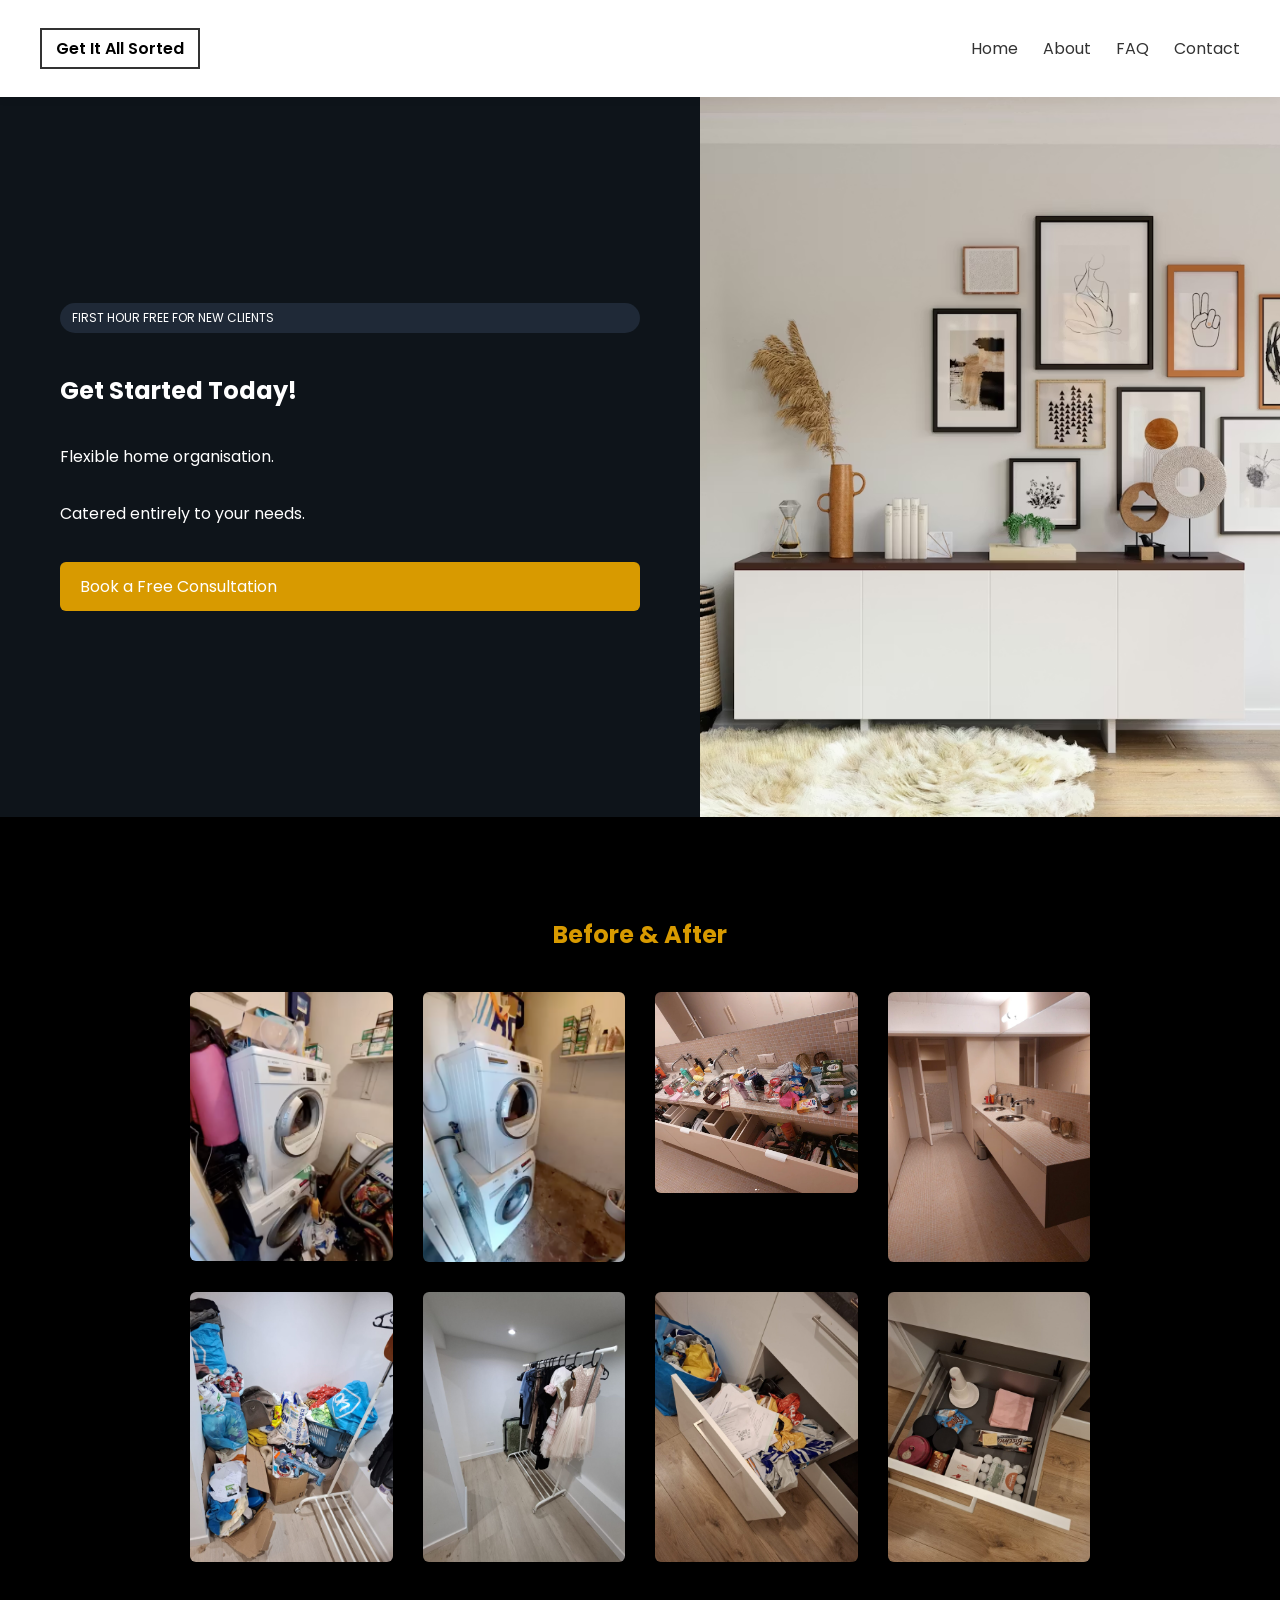
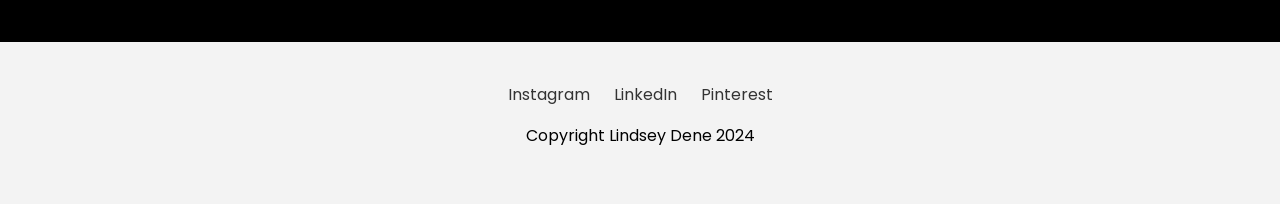
<file: index.html>
<!DOCTYPE html>
<html lang="en">
<head>

<meta charset="UTF-8">
<meta name="viewport" content="width=device-width, initial-scale=1.0">

<title>Get It All Sorted</title>

<link rel="stylesheet" href="style.css">
<link href="https://fonts.googleapis.com/css2?family=Poppins:wght@300;500;700&display=swap" rel="stylesheet">

</head>

<body>

<nav class="navbar">

<div class="logo-box">Get It All Sorted</div>

<ul>
<li><a href="index.html">Home</a></li>
<li><a href="about.html">About</a></li>
<li><a href="faq.html">FAQ</a></li>
<li><a href="contact.html">Contact</a></li>
</ul>

</nav>

<main>

<section class="hero">

<div class="hero-left">

<span class="hero-tag">FIRST HOUR FREE FOR NEW CLIENTS</span>

<h1>Get Started Today!</h1>

<p>Flexible home organisation.</p>
<p>Catered entirely to your needs.</p>

<a href="contact.html" class="cta-btn">Book a Free Consultation</a>

</div>

<div class="hero-right">
<img src="images/hero.jpg">
</div>

</section>


<section id="gallery" class="gallery">

<h2>Before & After</h2>

<div class="gallery-grid">

<img src="images/before1.jpg">
<img src="images/after1.jpg">

<img src="images/before2.jpg">
<img src="images/after2.jpg">

<img src="images/before3.jpg">
<img src="images/after3.jpg">

<img src="images/before4.jpg">
<img src="images/after4.jpg">

</div>

</section>

</main>


<footer class="site-footer">

<div class="socials">

<a href="https://instagram.com/getitall.sorted" target="_blank">Instagram</a>
<a href="https://www.linkedin.com/in/lindseydene/" target="_blank">LinkedIn</a>
<a href="https://pinterest.com/getitallsortedout" target="_blank">Pinterest</a>

</div>

<p>Copyright Lindsey Dene 2024</p>

</footer>

<script src="script.js"></script>

</body>
</html>
</file>
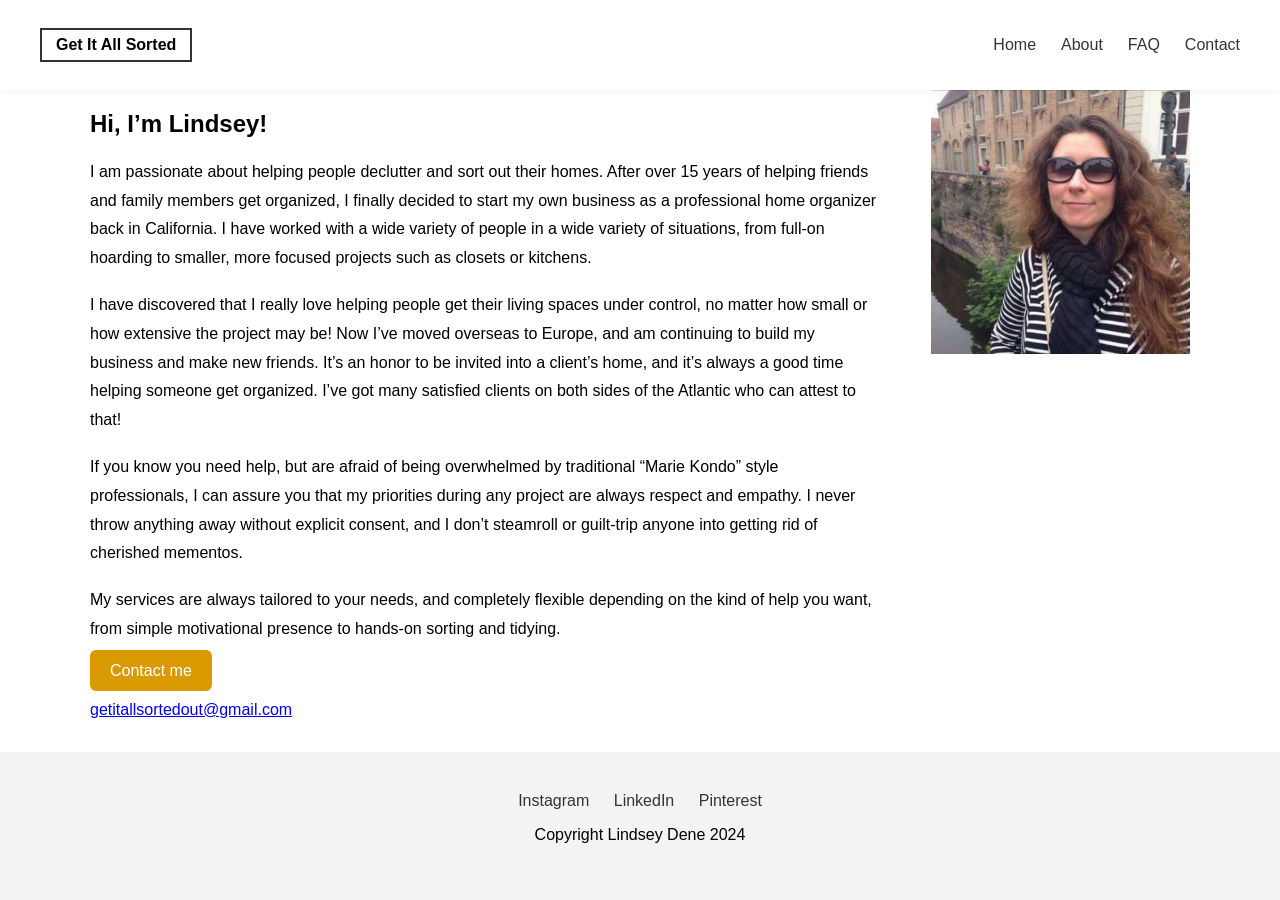
<file: about.html>
<!DOCTYPE html>
<html lang="en">
<head>

<meta charset="UTF-8">
<meta name="viewport" content="width=device-width, initial-scale=1.0">

<title>About | Get It All Sorted</title>

<link rel="stylesheet" href="style.css">

</head>

<body>

<nav class="navbar">

<div class="logo-box">Get It All Sorted</div>

<ul>
<li><a href="index.html">Home</a></li>
<li><a href="about.html">About</a></li>
<li><a href="faq.html">FAQ</a></li>
<li><a href="contact.html">Contact</a></li>
</ul>

</nav>

<main>

<section class="about-page">

<div class="about-container">

<div class="about-text">

<h2>Hi, I’m Lindsey!</h2>

<p>
I am passionate about helping people declutter and sort out their homes. After over 15 years of helping friends and family members get organized, I finally decided to start my own business as a professional home organizer back in California. I have worked with a wide variety of people in a wide variety of situations, from full-on hoarding to smaller, more focused projects such as closets or kitchens.
</p>

<p>
I have discovered that I really love helping people get their living spaces under control, no matter how small or how extensive the project may be! Now I’ve moved overseas to Europe, and am continuing to build my business and make new friends. It’s an honor to be invited into a client’s home, and it’s always a good time helping someone get organized. I’ve got many satisfied clients on both sides of the Atlantic who can attest to that!
</p>

<p>
If you know you need help, but are afraid of being overwhelmed by traditional “Marie Kondo” style professionals, I can assure you that my priorities during any project are always respect and empathy. I never throw anything away without explicit consent, and I don’t steamroll or guilt-trip anyone into getting rid of cherished mementos.
</p>

<p>
My services are always tailored to your needs, and completely flexible depending on the kind of help you want, from simple motivational presence to hands-on sorting and tidying.
</p>

<a href="contact.html" class="cta-btn">Contact me</a>

<p class="email">
<a href="mailto:getitallsortedout@gmail.com">getitallsortedout@gmail.com</a>
</p>
  
</div>

<div class="about-image">
<img src="images/lindsey.jpg">
</div>

</div>

</section>

</main>

<footer class="site-footer">

<div class="socials">

<a href="https://instagram.com/getitall.sorted">Instagram</a>
<a href="https://www.linkedin.com/in/lindseydene/">LinkedIn</a>
<a href="https://pinterest.com/getitallsortedout">Pinterest</a>

</div>

<p>Copyright Lindsey Dene 2024</p>

</footer>

</body>

</html>
</file>
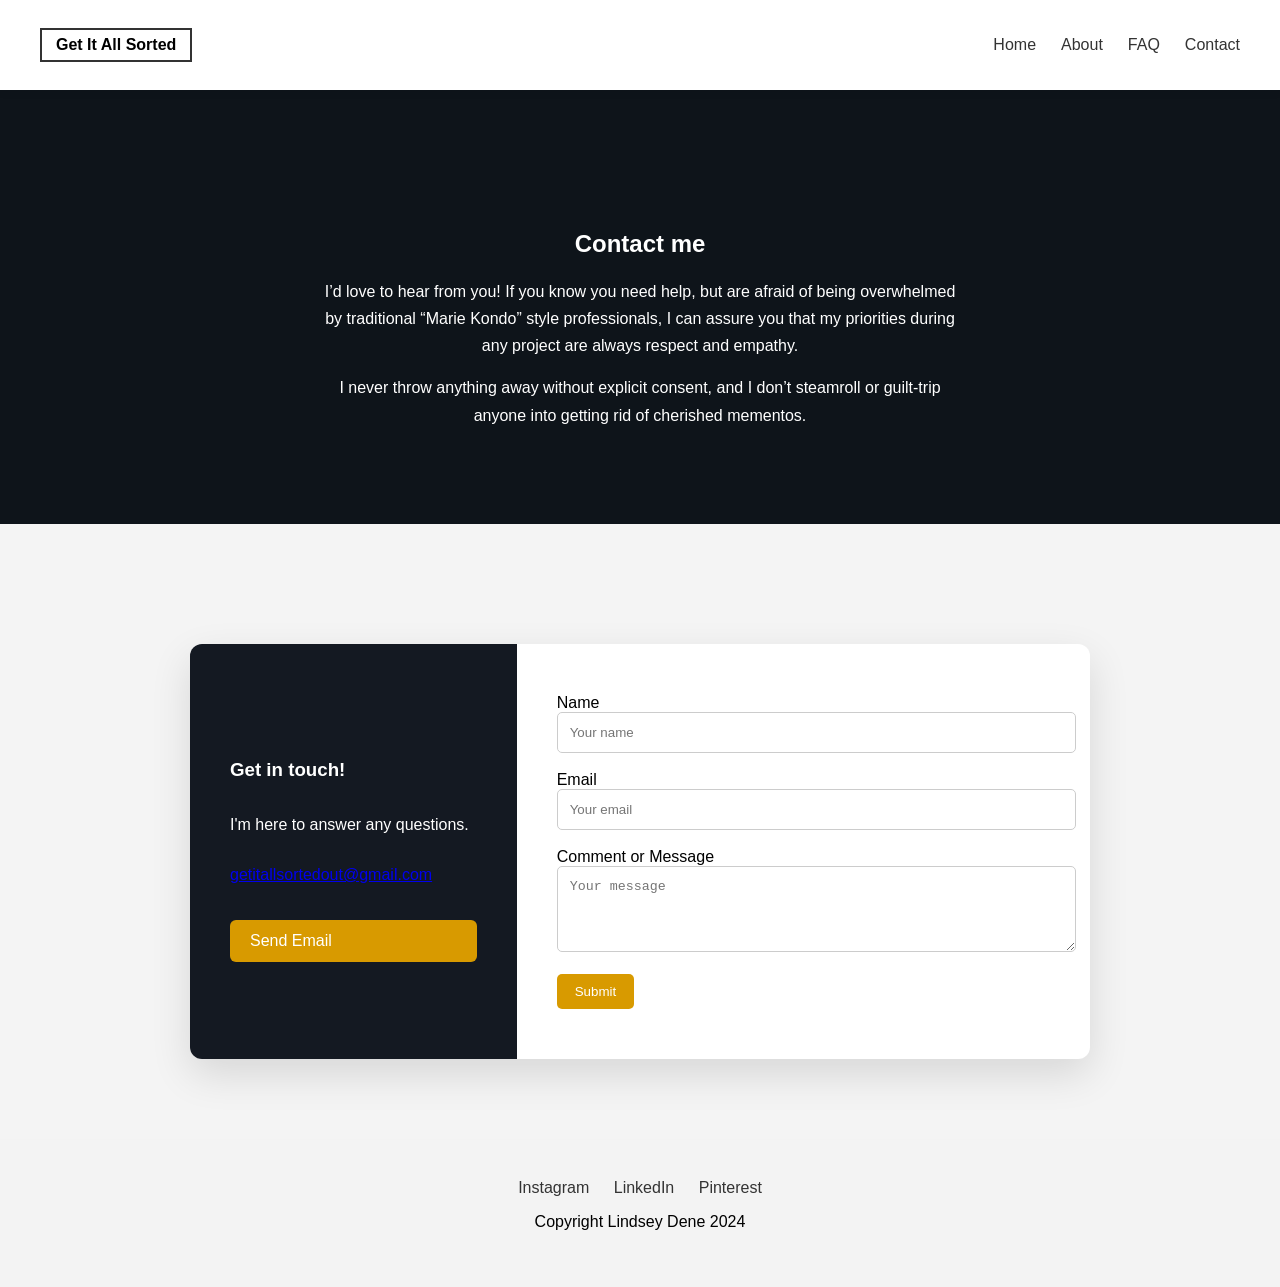
<file: contact.html>
<!DOCTYPE html>
<html lang="en">
<head>

<meta charset="UTF-8">
<meta name="viewport" content="width=device-width, initial-scale=1.0">

<title>Contact | Get It All Sorted</title>

<link rel="stylesheet" href="style.css">

</head>

<body>

<nav class="navbar">

<div class="logo-box">Get It All Sorted</div>

<ul>
<li><a href="index.html">Home</a></li>
<li><a href="about.html">About</a></li>
<li><a href="faq.html">FAQ</a></li>
<li><a href="contact.html">Contact</a></li>
</ul>

</nav>

<main>

<section class="contact-hero">

<h1>Contact me</h1>

<p>
I’d love to hear from you! If you know you need help, but are afraid of being overwhelmed by traditional “Marie Kondo” style professionals, I can assure you that my priorities during any project are always respect and empathy.
</p>

<p>
I never throw anything away without explicit consent, and I don’t steamroll or guilt-trip anyone into getting rid of cherished mementos.
</p>

</section>


<section class="contact-section">

<div class="contact-card">

<div class="contact-info">

<h3>Get in touch!</h3>

<p>I'm here to answer any questions.</p>

<p class="contact-email">
<a href="mailto:getitallsortedout@gmail.com">
getitallsortedout@gmail.com
</a>
</p>

<a class="cta-btn" href="mailto:getitallsortedout@gmail.com">
Send Email
</a>

</div>


<div class="contact-form">

<form id="contact-form">

<label for="contact-name">Name</label>
<input type="text" id="contact-name" name="name" placeholder="Your name" required>

<label for="contact-email">Email</label>
<input type="email" id="contact-email" name="email" placeholder="Your email" required>

<label for="contact-message">Comment or Message</label>
<textarea id="contact-message" name="message" rows="4" placeholder="Your message" required></textarea>

<button type="submit">Submit</button>

</form>

</div>

</div>

</section>

</main>


<footer class="site-footer">

<div class="socials">

<a href="https://instagram.com/getitall.sorted">Instagram</a>
<a href="https://www.linkedin.com/in/lindseydene/">LinkedIn</a>
<a href="https://pinterest.com/getitallsortedout">Pinterest</a>

</div>

<p>Copyright Lindsey Dene 2024</p>

</footer>

<script src="script.js"></script>

</body>
</html>
</file>
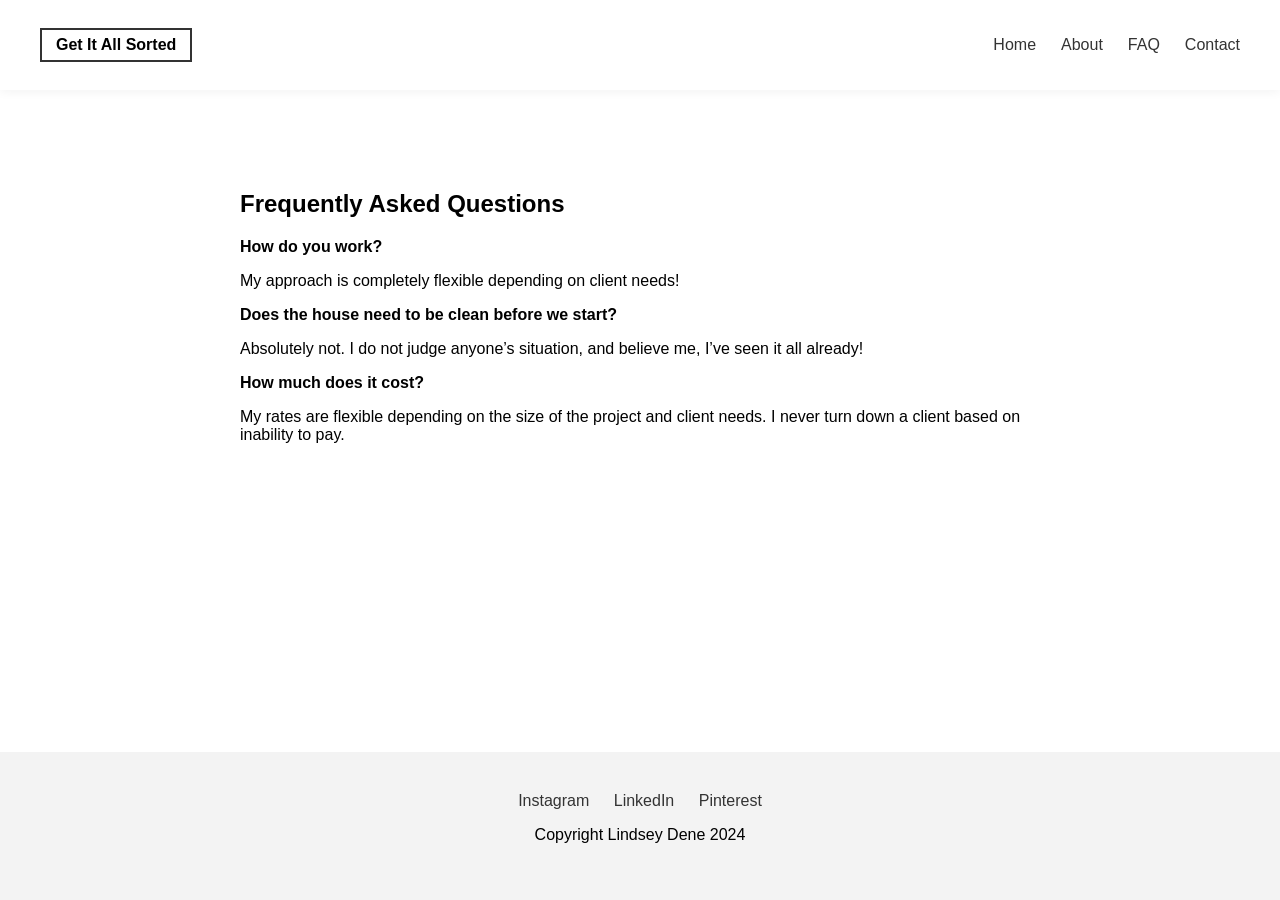
<file: faq.html>
<!DOCTYPE html>
<html lang="en">
<head>

<meta charset="UTF-8">
<meta name="viewport" content="width=device-width, initial-scale=1.0">

<title>FAQ | Get It All Sorted</title>

<link rel="stylesheet" href="style.css">

</head>

<body>

<nav class="navbar">

<div class="logo-box">Get It All Sorted</div>

<ul>
<li><a href="index.html">Home</a></li>
<li><a href="about.html">About</a></li>
<li><a href="faq.html">FAQ</a></li>
<li><a href="contact.html">Contact</a></li>
</ul>

</nav>

<main>

<section class="faq-page">

<h1>Frequently Asked Questions</h1>

<div class="faq-item">
<p class="faq-question">How do you work?</p>
<p>My approach is completely flexible depending on client needs!</p>
</div>

<div class="faq-item">
<p class="faq-question">Does the house need to be clean before we start?</p>
<p>Absolutely not. I do not judge anyone’s situation, and believe me, I’ve seen it all already!</p>
</div>

<div class="faq-item">
<p class="faq-question">How much does it cost?</p>
<p>My rates are flexible depending on the size of the project and client needs. I never turn down a client based on inability to pay.</p>
</div>

</section>

</main>

<footer class="site-footer">

<div class="socials">

<a href="https://instagram.com/getitall.sorted">Instagram</a>
<a href="https://www.linkedin.com/in/lindseydene/">LinkedIn</a>
<a href="https://pinterest.com/getitallsortedout">Pinterest</a>

</div>

<p>Copyright Lindsey Dene 2024</p>

</footer>

</body>

</html>
</file>
<file: style.css>
body{
margin:0;
font-family:Poppins,sans-serif;
display:flex;
flex-direction:column;
min-height:100vh;
}

main{
flex:1;
}

.navbar{
position:sticky;
top:0;
display:flex;
justify-content:space-between;
align-items:center;
padding:20px 40px;
background:white;
box-shadow:0 2px 10px rgba(0,0,0,0.05);
}

.logo-box{
border:2px solid #333;
padding:6px 14px;
font-weight:600;
}

.navbar ul{
display:flex;
gap:25px;
list-style:none;
}

.navbar a{
text-decoration:none;
color:#333;
}

.hero{
display:flex;
min-height:80vh;
}

.hero-left{
flex:1;
background:#0e141a;
color:white;
padding:60px;
display:flex;
flex-direction:column;
justify-content:center;
}

.hero-right{
flex:1;
}

.hero-right img{
width:100%;
height:100%;
object-fit:cover;
}

.hero-tag{
background:#1f2937;
padding:6px 12px;
border-radius:20px;
font-size:12px;
margin-bottom:20px;
}

.cta-btn{
background:#d89a00;
color:white;
padding:12px 20px;
border-radius:6px;
text-decoration:none;
margin-top:20px;
}

.gallery{
padding:80px 20px;
text-align:center;
background:black;
}

.gallery h2{
color:#d89a00;
margin-bottom:40px;
}

.gallery-grid{
display:grid;
grid-template-columns:repeat(auto-fit,minmax(200px,1fr));
gap:30px;
max-width:900px;
margin:auto;
}

.gallery-grid img{
width:100%;
border-radius:6px;
}

.about-container{
display:flex;
gap:50px;
max-width:1100px;
margin:auto;
align-items:stretch;
}

.about-image{
max-width:420px;
}

.about-image img{
width:100%;
height:auto;
object-fit:contain;
}

.faq-page{
max-width:800px;
margin:auto;
padding:80px 20px;
}

.faq-question{
font-weight:700;
}

.contact-hero{
background:#0e141a;
color:white;
text-align:center;
padding:120px 20px 160px;
}

.contact-hero p{
max-width:650px;
margin:15px auto;
line-height:1.7;
}

.contact-section{
background:#f4f4f4;
padding:120px 20px 80px;
margin-top:-80px;
}

.contact-card{
display:flex;
max-width:900px;
margin:auto;
background:white;
border-radius:12px;
overflow:hidden;
box-shadow:0 15px 40px rgba(0,0,0,0.12);
}

.contact-info{
background:#141922;
color:white;
padding:50px 40px;
flex:1;
display:flex;
flex-direction:column;
justify-content:center;
}

.contact-form{
flex:2;
padding:50px 40px;
}

.contact-form input,
.contact-form textarea{
width:100%;
margin-bottom:18px;
padding:12px;
border:1px solid #ccc;
border-radius:5px;
}

.contact-form button{
background:#d89a00;
color:white;
padding:10px 18px;
border:none;
border-radius:5px;
cursor:pointer;
}

.site-footer{
margin-top:auto;
text-align:center;
padding:40px;
background:#f3f3f3;
}

/* MOBILE RESPONSIVE FIX */

@media (max-width: 900px){

.navbar{
padding:15px 20px;
}

.navbar ul{
gap:15px;
font-size:14px;
}


.hero{
flex-direction:column;
}

.hero-left{
padding:40px 25px;
text-align:center;
}

.hero-right{
height:300px;
}


.gallery-grid{
grid-template-columns:1fr 1fr;
gap:15px;
}


.about-container{
flex-direction:column;
padding:0 20px;
}

.about-image img{
height:auto;
}


.contact-card{
flex-direction:column;
}

.contact-info{
text-align:center;
}

.contact-form{
padding:30px 25px;
}


.faq-page{
padding:60px 20px;
}

}
.site-footer a{
margin:0 10px;
text-decoration:none;
color:#333;

}

.about-text p{
line-height:1.8;
margin-bottom:18px;
}
</file>
